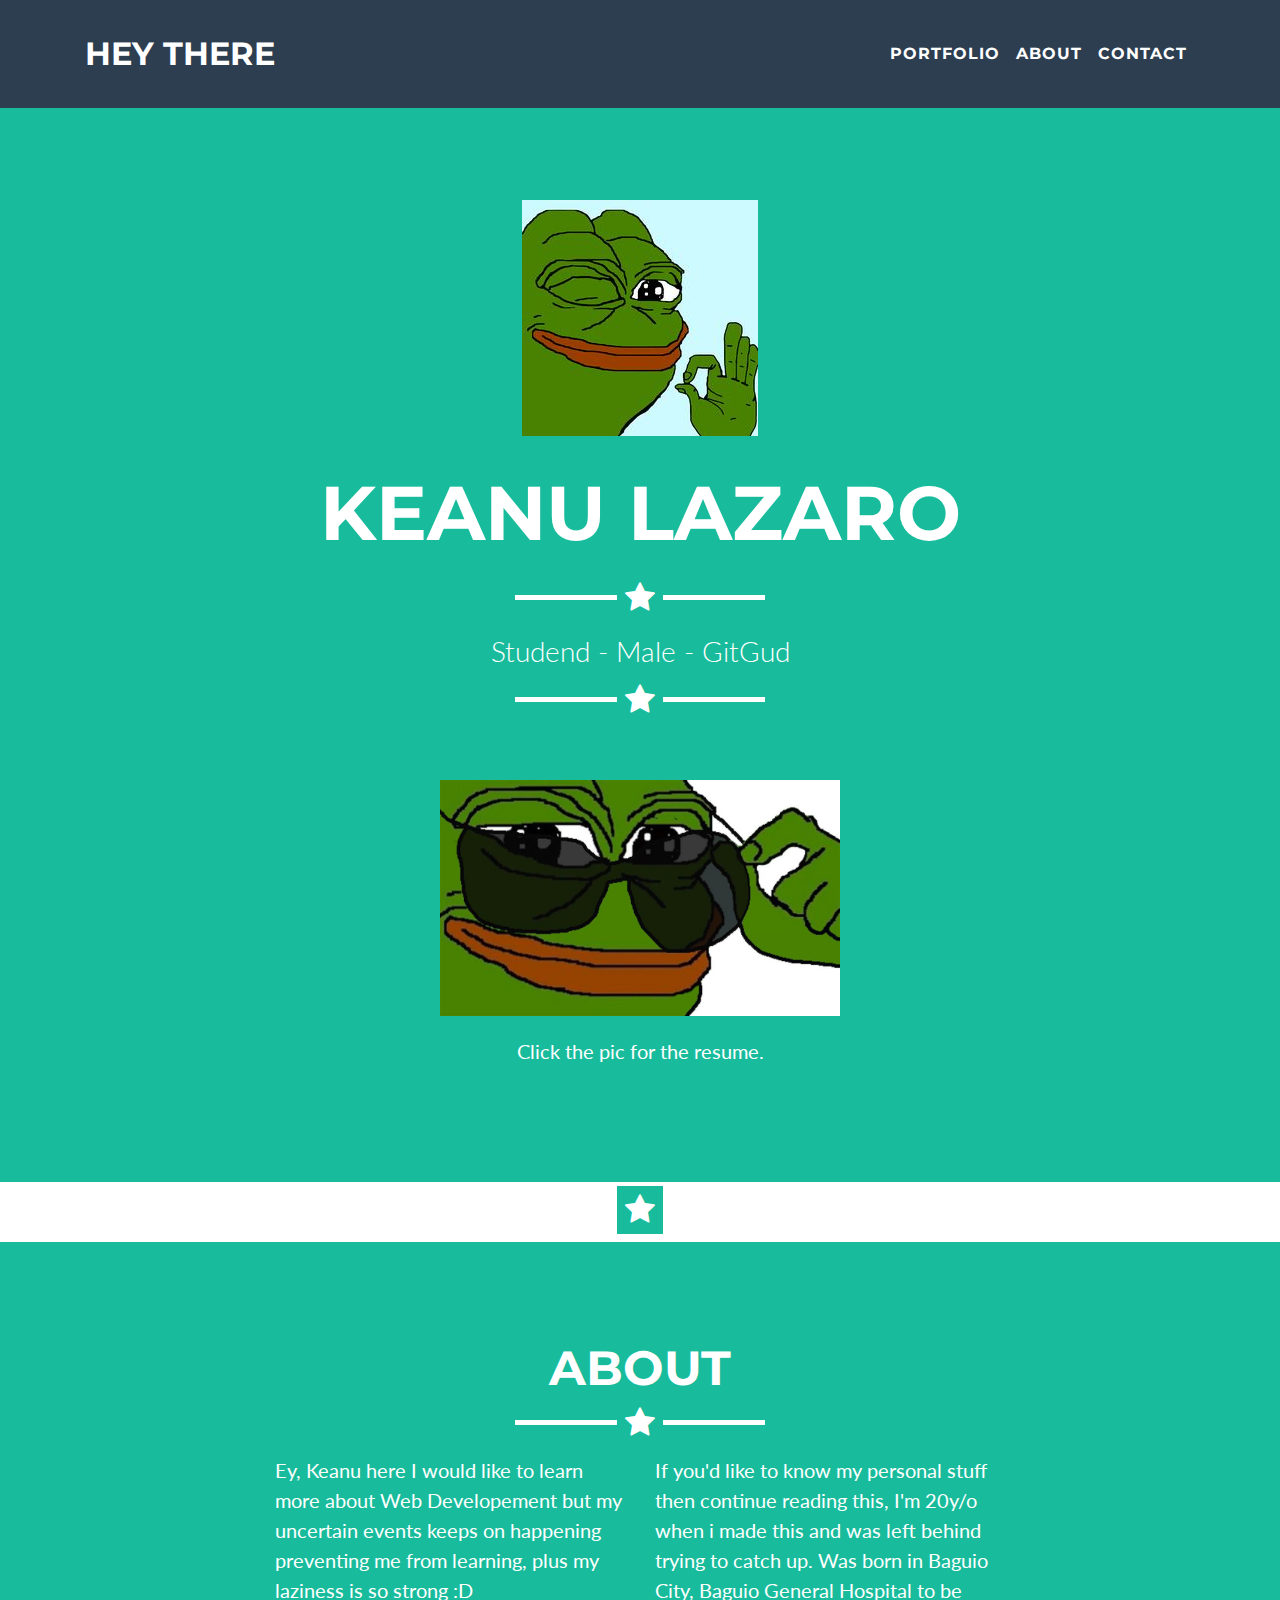
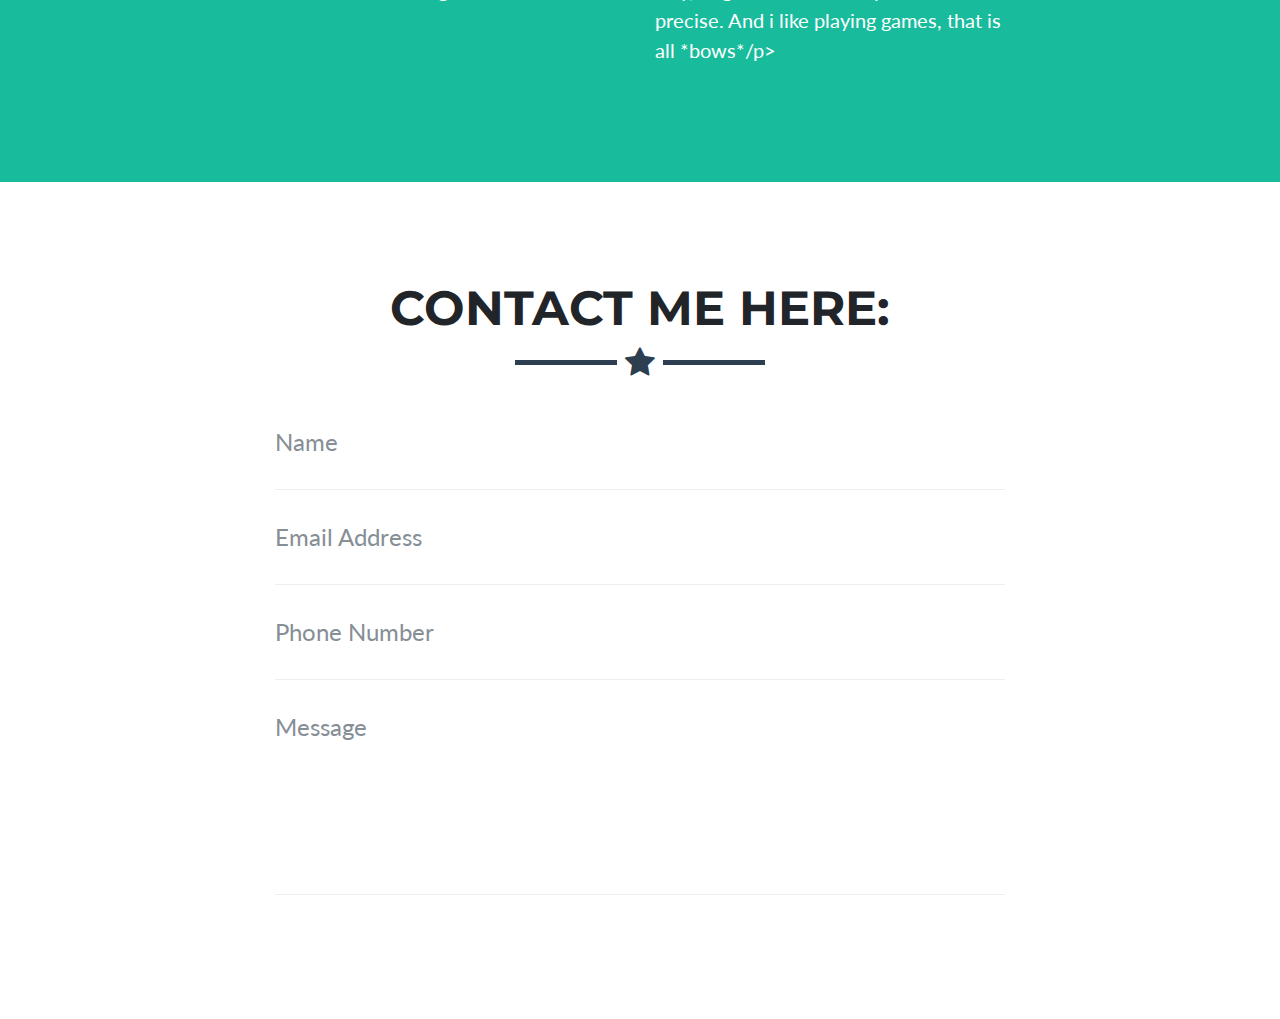
<file: index.html>
<!DOCTYPE html>
<html lang="en">

  <head>

    <meta charset="utf-8">
    <meta name="viewport" content="width=device-width, initial-scale=1, shrink-to-fit=no">
    <meta name="description" content="">
    <meta name="author" content="">

    <title>Lazaro's Portfolio</title>

    <!-- Bootstrap core CSS -->
    <link href="vendor/bootstrap/css/bootstrap.min.css" rel="stylesheet">

    <!-- Custom fonts for this template -->
    <link href="vendor/font-awesome/css/font-awesome.min.css" rel="stylesheet" type="text/css">
    <link href="https://fonts.googleapis.com/css?family=Montserrat:400,700" rel="stylesheet" type="text/css">
    <link href="https://fonts.googleapis.com/css?family=Lato:400,700,400italic,700italic" rel="stylesheet" type="text/css">

    <!-- Custom styles for this template -->
    <link href="css/freelancer.min.css" rel="stylesheet">

  </head>

  <body id="page-top">

    <!-- Navigation -->
    <nav class="navbar navbar-expand-lg navbar-light fixed-top" id="mainNav">
      <div class="container">
        <a class="navbar-brand js-scroll-trigger" href="#page-top">Hey there</a>
        <button class="navbar-toggler navbar-toggler-right" type="button" data-toggle="collapse" data-target="#navbarResponsive" aria-controls="navbarResponsive" aria-expanded="false" aria-label="Toggle navigation">
          Menu
          <i class="fa fa-bars"></i>
        </button>
        <div class="collapse navbar-collapse" id="navbarResponsive">
          <ul class="navbar-nav ml-auto">
            <li class="nav-item">
              <a class="nav-link js-scroll-trigger" href="#portfolio">Portfolio</a>
            </li>
            <li class="nav-item">
              <a class="nav-link js-scroll-trigger" href="#about">About</a>
            </li>
            <li class="nav-item">
              <a class="nav-link js-scroll-trigger" href="#contact">Contact</a>
            </li>
          </ul>
        </div>
      </div>
    </nav>

    <!-- Header -->
    <header class="masthead">
      <div class="container">
        <img class="img-fluid" src="img/pepe.jpg" alt="pepe the meme">
        <div class="intro-text">
          <span class="name">Keanu Lazaro</span>
          <hr class="star-light">
          <span class="skills">Studend - Male - GitGud</span>
          <hr class="star-light">
          <br>
          <br>
          <a href=resume.html target:"_blank"><img class="img-fluid" src="img/respic.jpg" alt="resume pic link" style="width:400px;height:236px;"></a>
          <p>Click the pic for the resume.</p>
        </div>
      </div>
    </header>

    <!-- Portfolio Grid Section -->
    
<hr class="star-light">
    <!-- About Section -->
    <section class="success" id="about">
      <div class="container">
        <h2 class="text-center">About</h2>
        <hr class="star-light"> 
        <div class="row">
          <div class="col-lg-4 ml-auto">
            <p>Ey, Keanu here I would like to learn more about Web Developement but my uncertain events keeps on happening preventing me from learning, plus my laziness is so strong :D</p>
          </div>
          <div class="col-lg-4 mr-auto">
            <p>If you'd like to know my personal stuff then continue reading this,  I'm 20y/o when i made this and was left behind trying to catch up. Was born in Baguio City, Baguio General Hospital to be precise. And i like playing games, that is all *bows*/p>
          </div>
          <div class="col-lg-8 mx-auto text-center">
            
          </div>
        </div>
      </div>
    </section>

    <!-- Contact Section -->
    <section id="contact">
      <div class="container">
        <h2 class="text-center">Contact Me Here:</h2>
        <hr class="star-primary">
        <div class="row">
          <div class="col-lg-8 mx-auto">
            <!-- To configure the contact form email address, go to mail/contact_me.php and update the email address in the PHP file on line 19. -->
            <!-- The form should work on most web servers, but if the form is not working you may need to configure your web server differently. -->
            <form name="sentMessage" id="contactForm" novalidate>
              <div class="control-group">
                <div class="form-group floating-label-form-group controls">
                  <label>Yeet </label>
                  <input class="form-control" item-details="name" type="text" placeholder="Name" required data-validation-required-message="Please enter your name.">
                  <p class="help-block text-danger"></p>
                </div>
              </div>


              <div class="control-group">
                <div class="form-group floating-label-form-group controls">
                  <label>Email Address</label>
                  <input class="form-control" id="email" type="email" placeholder="Email Address" required data-validation-required-message="Please enter your email address.">
                  <p class="help-block text-danger"></p>
                </div>
              </div>


              <div class="control-group">
                <div class="form-group floating-label-form-group controls">
                  <label>Phone Number</label>
                  <input class="form-control" id="phone" type="tel" placeholder="Phone Number" required data-validation-required-message="Please enter your phone number.">
                  <p class="help-block text-danger"></p>
                </div>
              </div>


              <div class="control-group">
                <div class="form-group floating-label-form-group controls">
                  <label>Message</label>
                  <textarea class="form-control" id="message" rows="5" placeholder="Message" required data-validation-required-message="Please enter a message."></textarea>
                  <p class="help-block text-danger"></p>
                </div>
              </div>
              <br>


            </form>
          </div>
        </div>
      </div>
    </section>

    

    <!-- Scroll to Top Button (Only visible on small and extra-small screen sizes) -->
    <div class="scroll-top d-lg-none">
      <a class="btn btn-primary js-scroll-trigger" href="#page-top">
        <i class="fa fa-chevron-up"></i>
      </a>
    </div>

    <!-- Portfolio Modals -->
    <div class="portfolio-modal modal fade" id="portfolioModal1" tabindex="-1" role="dialog" aria-hidden="true">
      <div class="modal-dialog" role="document">
        <div class="modal-content">
          <div class="close-modal" data-dismiss="modal">
            <div class="lr">
              <div class="rl"></div>
            </div>
          </div>
          <div class="container">
            <div class="row">
              <div class="col-lg-8 mx-auto">
                <div class="modal-body">
                  <h2>Project Title</h2>
                  <hr class="star-primary">
                  <img class="img-fluid img-centered" src="img/portfolio/cabin.png" alt="">
                  <p>Use this area of the page to describe your project. The icon above is part of a free icon set by
                    <a href="https://sellfy.com/p/8Q9P/jV3VZ/">Flat Icons</a>. On their website, you can download their free set with 16 icons, or you can purchase the entire set with 146 icons for only $12!</p>
                  <ul class="list-inline item-details">
                    <li>Client:
                      <strong>
                        <a href="http://startbootstrap.com">Start Bootstrap</a>
                      </strong>
                    </li>
                    <li>Date:
                      <strong>
                        <a href="http://startbootstrap.com">April 2014</a>
                      </strong>
                    </li>
                    <li>Service:
                      <strong>
                        <a href="http://startbootstrap.com">Web Development</a>
                      </strong>
                    </li>
                  </ul>
                  <button class="btn btn-success" type="button" data-dismiss="modal">
                    <i class="fa fa-times"></i>
                    Close</button>
                </div>
              </div>
            </div>
          </div>
        </div>
      </div>
    </div>
    <div class="portfolio-modal modal fade" id="portfolioModal2" tabindex="-1" role="dialog" aria-hidden="true">
      <div class="modal-dialog" role="document">
        <div class="modal-content">
          <div class="close-modal" data-dismiss="modal">
            <div class="lr">
              <div class="rl"></div>
            </div>
          </div>
          <div class="container">
            <div class="row">
              <div class="col-lg-8 mx-auto">
                <div class="modal-body">
                  <h2>Project Title</h2>
                  <hr class="star-primary">
                  <img class="img-fluid img-centered" src="img/portfolio/cake.png" alt="">
                  <p>Use this area of the page to describe your project. The icon above is part of a free icon set by
                    <a href="https://sellfy.com/p/8Q9P/jV3VZ/">Flat Icons</a>. On their website, you can download their free set with 16 icons, or you can purchase the entire set with 146 icons for only $12!</p>
                  <ul class="list-inline item-details">
                    <li>Client:
                      <strong>
                        <a href="http://startbootstrap.com">Start Bootstrap</a>
                      </strong>
                    </li>
                    <li>Date:
                      <strong>
                        <a href="http://startbootstrap.com">April 2014</a>
                      </strong>
                    </li>
                    <li>Service:
                      <strong>
                        <a href="http://startbootstrap.com">Web Development</a>
                      </strong>
                    </li>
                  </ul>
                  <button class="btn btn-success" type="button" data-dismiss="modal">
                    <i class="fa fa-times"></i>
                    Close</button>
                </div>
              </div>
            </div>
          </div>
        </div>
      </div>
    </div>
    <div class="portfolio-modal modal fade" id="portfolioModal3" tabindex="-1" role="dialog" aria-hidden="true">
      <div class="modal-dialog" role="document">
        <div class="modal-content">
          <div class="close-modal" data-dismiss="modal">
            <div class="lr">
              <div class="rl"></div>
            </div>
          </div>
          <div class="container">
            <div class="row">
              <div class="col-lg-8 mx-auto">
                <div class="modal-body">
                  <h2>Project Title</h2>
                  <hr class="star-primary">
                  <img class="img-fluid img-centered" src="img/portfolio/circus.png" alt="">
                  <p>Use this area of the page to describe your project. The icon above is part of a free icon set by
                    <a href="https://sellfy.com/p/8Q9P/jV3VZ/">Flat Icons</a>. On their website, you can download their free set with 16 icons, or you can purchase the entire set with 146 icons for only $12!</p>
                  <ul class="list-inline item-details">
                    <li>Client:
                      <strong>
                        <a href="http://startbootstrap.com">Start Bootstrap</a>
                      </strong>
                    </li>
                    <li>Date:
                      <strong>
                        <a href="http://startbootstrap.com">April 2014</a>
                      </strong>
                    </li>
                    <li>Service:
                      <strong>
                        <a href="http://startbootstrap.com">Web Development</a>
                      </strong>
                    </li>
                  </ul>
                  <button class="btn btn-success" type="button" data-dismiss="modal">
                    <i class="fa fa-times"></i>
                    Close</button>
                </div>
              </div>
            </div>
          </div>
        </div>
      </div>
    </div>
    <div class="portfolio-modal modal fade" id="portfolioModal4" tabindex="-1" role="dialog" aria-hidden="true">
      <div class="modal-dialog" role="document">
        <div class="modal-content">
          <div class="close-modal" data-dismiss="modal">
            <div class="lr">
              <div class="rl"></div>
            </div>
          </div>
          <div class="container">
            <div class="row">
              <div class="col-lg-8 mx-auto">
                <div class="modal-body">
                  <h2>Project Title</h2>
                  <hr class="star-primary">
                  <img class="img-fluid img-centered" src="img/portfolio/game.png" alt="">
                  <p>Use this area of the page to describe your project. The icon above is part of a free icon set by
                    <a href="https://sellfy.com/p/8Q9P/jV3VZ/">Flat Icons</a>. On their website, you can download their free set with 16 icons, or you can purchase the entire set with 146 icons for only $12!</p>
                  <ul class="list-inline item-details">
                    <li>Client:
                      <strong>
                        <a href="http://startbootstrap.com">Start Bootstrap</a>
                      </strong>
                    </li>
                    <li>Date:
                      <strong>
                        <a href="http://startbootstrap.com">April 2014</a>
                      </strong>
                    </li>
                    <li>Service:
                      <strong>
                        <a href="http://startbootstrap.com">Web Development</a>
                      </strong>
                    </li>
                  </ul>
                  <button class="btn btn-success" type="button" data-dismiss="modal">
                    <i class="fa fa-times"></i>
                    Close</button>
                </div>
              </div>
            </div>
          </div>
        </div>
      </div>
    </div>
    <div class="portfolio-modal modal fade" id="portfolioModal5" tabindex="-1" role="dialog" aria-hidden="true">
      <div class="modal-dialog" role="document">
        <div class="modal-content">
          <div class="close-modal" data-dismiss="modal">
            <div class="lr">
              <div class="rl"></div>
            </div>
          </div>
          <div class="container">
            <div class="row">
              <div class="col-lg-8 mx-auto">
                <div class="modal-body">
                  <h2>Project Title</h2>
                  <hr class="star-primary">
                  <img class="img-fluid img-centered" src="img/portfolio/safe.png" alt="">
                  <p>Use this area of the page to describe your project. The icon above is part of a free icon set by
                    <a href="https://sellfy.com/p/8Q9P/jV3VZ/">Flat Icons</a>. On their website, you can download their free set with 16 icons, or you can purchase the entire set with 146 icons for only $12!</p>
                  <ul class="list-inline item-details">
                    <li>Client:
                      <strong>
                        <a href="http://startbootstrap.com">Start Bootstrap</a>
                      </strong>
                    </li>
                    <li>Date:
                      <strong>
                        <a href="http://startbootstrap.com">April 2014</a>
                      </strong>
                    </li>
                    <li>Service:
                      <strong>
                        <a href="http://startbootstrap.com">Web Development</a>
                      </strong>
                    </li>
                  </ul>
                  <button class="btn btn-success" type="button" data-dismiss="modal">
                    <i class="fa fa-times"></i>
                    Close</button>
                </div>
              </div>
            </div>
          </div>
        </div>
      </div>
    </div>
    <div class="portfolio-modal modal fade" id="portfolioModal6" tabindex="-1" role="dialog" aria-hidden="true">
      <div class="modal-dialog" role="document">
        <div class="modal-content">
          <div class="close-modal" data-dismiss="modal">
            <div class="lr">
              <div class="rl"></div>
            </div>
          </div>
          <div class="container">
            <div class="row">
              <div class="col-lg-8 mx-auto">
                <div class="modal-body">
                  <h2>Project Title</h2>
                  <hr class="star-primary">
                  <img class="img-fluid img-centered" src="img/portfolio/submarine.png" alt="">
                  <p>Use this area of the page to describe your project. The icon above is part of a free icon set by
                    <a href="https://sellfy.com/p/8Q9P/jV3VZ/">Flat Icons</a>. On their website, you can download their free set with 16 icons, or you can purchase the entire set with 146 icons for only $12!</p>
                  <ul class="list-inline item-details">
                    <li>Client:
                      <strong>
                        <a href="http://startbootstrap.com">Start Bootstrap</a>
                      </strong>
                    </li>
                    <li>Date:
                      <strong>
                        <a href="http://startbootstrap.com">April 2014</a>
                      </strong>
                    </li>
                    <li>Service:
                      <strong>
                        <a href="http://startbootstrap.com">Web Development</a>
                      </strong>
                    </li>
                  </ul>
                  <button class="btn btn-success" type="button" data-dismiss="modal">
                    <i class="fa fa-times"></i>
                    Close</button>
                </div>
              </div>
            </div>
          </div>
        </div>
      </div>
    </div>

    <!-- Bootstrap core JavaScript -->
    <script src="vendor/jquery/jquery.min.js"></script>
    <script src="vendor/popper/popper.min.js"></script>
    <script src="vendor/bootstrap/js/bootstrap.min.js"></script>

    <!-- Plugin JavaScript -->
    <script src="vendor/jquery-easing/jquery.easing.min.js"></script>

    <!-- Contact Form JavaScript -->
    <script src="js/jqBootstrapValidation.js"></script>
    <script src="js/contact_me.js"></script>

    <!-- Custom scripts for this template -->
    <script src="js/freelancer.min.js"></script>

  </body>

</html>
</file>
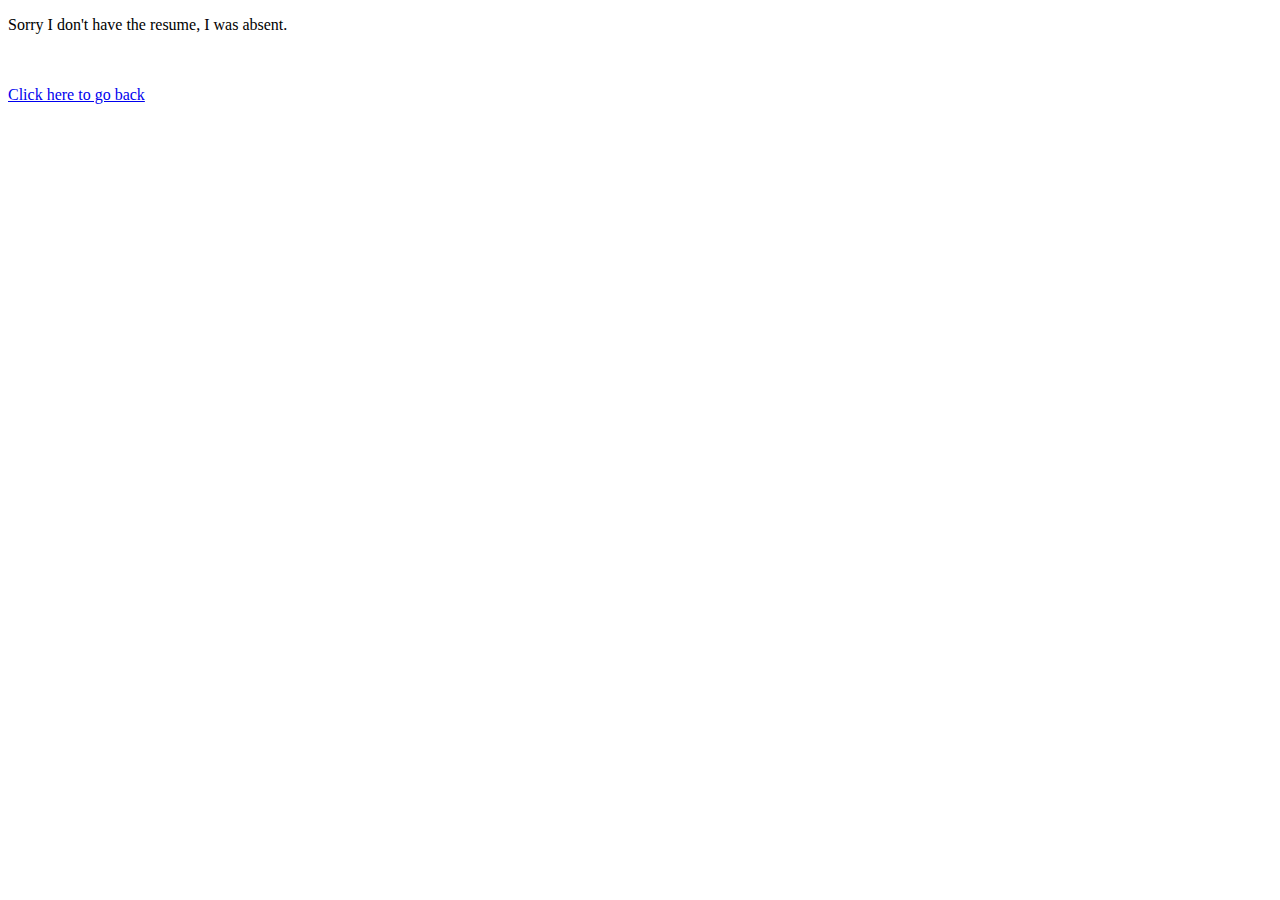
<file: resume.html>
<!DOCTYPE html>
<html>
<head>
	<title>My Resume</title>
	<body>
		<p>Sorry I don't have the resume, I was absent.</p>
		<br>
		<br>
		<a href="index.html">Click here to go back</a>

	</body>
</head>
</html>
</file>
<file: css/freelancer.min.css>
/*!
 * Start Bootstrap - Freelancer v4.0.0-beta (http://startbootstrap.com/template-overviews/freelancer)
 * Copyright 2013-2017 Start Bootstrap
 * Licensed under MIT (https://github.com/BlackrockDigital/startbootstrap-freelancer/blob/master/LICENSE)
 */body{font-family:Lato,'Helvetica Neue',Helvetica,Arial,sans-serif;overflow-x:hidden}p{font-size:20px}p.small{font-size:16px}a,a.active,a:active,a:focus,a:hover{color:#18bc9c;outline:0}h1,h2,h3,h4,h5,h6{font-family:Montserrat,'Helvetica Neue',Helvetica,Arial,sans-serif;font-weight:700;text-transform:uppercase}hr.star-light,hr.star-primary{max-width:250px;margin:25px auto 30px;padding:0;text-align:center;border:none;border-top:solid 5px}hr.star-light:after,hr.star-primary:after{font-family:FontAwesome;font-size:2em;position:relative;top:-.8em;display:inline-block;padding:0 .25em;content:'\f005'}hr.star-light{border-color:#fff}hr.star-light:after{color:#fff;background-color:#18bc9c}hr.star-primary{border-color:#2c3e50}hr.star-primary:after{color:#2c3e50;background-color:#fff}.img-centered{margin:0 auto}section{padding:100px 0}section h2{font-size:3em;margin:0}section.success{color:#fff;background:#18bc9c}@media (max-width:767px){section{padding:75px 0}section.first{padding-top:75px}}.scroll-top{position:fixed;z-index:1049;right:2%;bottom:2%;width:50px;height:50px}.scroll-top .btn{font-size:16px;line-height:28px;width:50px;height:50px;text-align:center;border-radius:100%}.scroll-top .btn:focus{outline:0}#mainNav{font-family:Montserrat,'Helvetica Neue',Helvetica,Arial,sans-serif;font-weight:700;text-transform:uppercase;border:none;background:#2c3e50}#mainNav a:focus{outline:0}#mainNav .navbar-brand{font-size:1.1rem;color:#fff}#mainNav .navbar-brand.active,#mainNav .navbar-brand:active,#mainNav .navbar-brand:focus,#mainNav .navbar-brand:hover{color:#fff}#mainNav .navbar-nav{letter-spacing:1px}#mainNav .navbar-nav li.nav-item a.nav-link{color:#fff}#mainNav .navbar-nav li.nav-item a.nav-link:hover{color:#18bc9c;outline:0}#mainNav .navbar-nav li.nav-item a.nav-link:active,#mainNav .navbar-nav li.nav-item a.nav-link:focus{color:#fff}#mainNav .navbar-toggler{font-size:14px;padding:11px;text-transform:uppercase;color:#fff;border-color:#fff}#mainNav .navbar-toggler:focus,#mainNav .navbar-toggler:hover{color:#fff;border-color:#18bc9c;background-color:#18bc9c}@media (min-width:992px){#mainNav{padding-top:25px;padding-bottom:25px;-webkit-transition:padding-top .3s,padding-bottom .3s;-moz-transition:padding-top .3s,padding-bottom .3s;transition:padding-top .3s,padding-bottom .3s}#mainNav .navbar-brand{font-size:2em;-webkit-transition:all .3s;-moz-transition:all .3s;transition:all .3s}#mainNav .navbar-nav>li.nav-item>a.nav-link.active{color:#fff;border-radius:3px;background:#18bc9c}#mainNav .navbar-nav>li.nav-item>a.nav-link.active:active,#mainNav .navbar-nav>li.nav-item>a.nav-link.active:focus,#mainNav .navbar-nav>li.nav-item>a.nav-link.active:hover{color:#fff;background:#18bc9c}#mainNav.navbar-shrink{padding-top:10px;padding-bottom:10px}#mainNav.navbar-shrink .navbar-brand{font-size:1.5em}}header.masthead{padding-top:100px;padding-bottom:50px;text-align:center;color:#fff;background:#18bc9c}header.masthead img{display:block;margin:0 auto 20px}header.masthead .intro-text .name{font-family:Montserrat,'Helvetica Neue',Helvetica,Arial,sans-serif;font-size:2em;font-weight:700;display:block;text-transform:uppercase}header.masthead .intro-text .skills{font-size:1.25em;font-weight:300}@media (min-width:768px){header.masthead{padding-top:200px;padding-bottom:100px}header.masthead .intro-text .name{font-size:4.75em}header.masthead .intro-text .skills{font-size:1.75em}}#portfolio .portfolio-item{right:0;margin:0 0 15px}#portfolio .portfolio-item .portfolio-link{position:relative;display:block;max-width:400px;margin:0 auto;cursor:pointer}#portfolio .portfolio-item .portfolio-link .caption{position:absolute;width:100%;height:100%;-webkit-transition:all ease .5s;-moz-transition:all ease .5s;transition:all ease .5s;opacity:0;background:rgba(24,188,156,.9)}#portfolio .portfolio-item .portfolio-link .caption:hover{opacity:1}#portfolio .portfolio-item .portfolio-link .caption .caption-content{font-size:20px;position:absolute;top:50%;width:100%;height:20px;margin-top:-12px;text-align:center;color:#fff}#portfolio .portfolio-item .portfolio-link .caption .caption-content i{margin-top:-12px}#portfolio .portfolio-item .portfolio-link .caption .caption-content h3,#portfolio .portfolio-item .portfolio-link .caption .caption-content h4{margin:0}#portfolio *{z-index:2}@media (min-width:767px){#portfolio .portfolio-item{margin:0 0 30px}}.portfolio-modal .modal-dialog{max-width:100%;min-height:100%;margin:0;padding:0;text-align:center;border:none;border-radius:0;background-clip:border-box;-webkit-box-shadow:none;box-shadow:none}.portfolio-modal .modal-dialog .modal-content{padding:100px 0;border:0;border-radius:0}.portfolio-modal .modal-dialog .modal-content h2{font-size:3em;margin:0}.portfolio-modal .modal-dialog .modal-content img{margin-bottom:30px}.portfolio-modal .modal-dialog .modal-content .item-details{margin:30px 0}.portfolio-modal .close-modal{position:absolute;top:25px;right:25px;width:75px;height:75px;cursor:pointer;background-color:transparent}.portfolio-modal .close-modal:hover{opacity:.3}.portfolio-modal .close-modal .lr{z-index:1051;width:1px;height:75px;margin-left:35px;-webkit-transform:rotate(45deg);-ms-transform:rotate(45deg);transform:rotate(45deg);background-color:#2c3e50}.portfolio-modal .close-modal .lr .rl{z-index:1052;width:1px;height:75px;-webkit-transform:rotate(90deg);-ms-transform:rotate(90deg);transform:rotate(90deg);background-color:#2c3e50}.portfolio-modal .modal-backdrop{display:none;opacity:0}.floating-label-form-group{position:relative;margin-bottom:0;padding-bottom:.5em;border-bottom:1px solid #eee}.floating-label-form-group input,.floating-label-form-group textarea{font-size:1.5em;position:relative;z-index:1;padding-right:0;padding-left:0;resize:none;border:none;border-radius:0;background:0 0;box-shadow:none!important}.floating-label-form-group label{font-size:.85em;line-height:1.764705882em;position:relative;z-index:0;top:2em;display:block;margin:0;-webkit-transition:top .3s ease,opacity .3s ease;-moz-transition:top .3s ease,opacity .3s ease;-ms-transition:top .3s ease,opacity .3s ease;transition:top .3s ease,opacity .3s ease;vertical-align:middle;vertical-align:baseline;opacity:0}.floating-label-form-group:not(:first-child){padding-left:14px;border-left:1px solid #eee}.floating-label-form-group-with-value label{top:0;opacity:1}.floating-label-form-group-with-focus label{color:#18bc9c}form .row:first-child .floating-label-form-group{border-top:1px solid #eee}footer{color:#fff}footer h3{margin-bottom:30px}footer .footer-above{padding-top:50px;background-color:#2c3e50}footer .footer-col{margin-bottom:50px}footer .footer-below{padding:25px 0;background-color:#2c3e50}.btn-outline{font-size:20px;margin-top:15px;transition:all .3s ease-in-out;color:#fff;border:solid 2px #fff;background:0 0}.btn-outline.active,.btn-outline:active,.btn-outline:focus,.btn-outline:hover{color:#18bc9c;border:solid 2px #fff;background:#fff}.btn-primary{font-weight:700;color:#fff;border-color:#2c3e50;background-color:#2c3e50}.btn-primary.focus,.btn-primary:focus{color:#fff;border-color:#000;background-color:#1a252f}.btn-primary:hover{color:#fff;border-color:#161f29;background-color:#1a252f}.btn-primary.active,.btn-primary:active,.open>.btn-primary.dropdown-toggle{color:#fff;border-color:#161f29;background-color:#1a252f}.btn-primary.active.focus,.btn-primary.active:focus,.btn-primary.active:hover,.btn-primary:active.focus,.btn-primary:active:focus,.btn-primary:active:hover,.open>.btn-primary.dropdown-toggle.focus,.open>.btn-primary.dropdown-toggle:focus,.open>.btn-primary.dropdown-toggle:hover{color:#fff;border-color:#000;background-color:#0d1318}.btn-primary.active,.btn-primary:active,.open>.btn-primary.dropdown-toggle{background-image:none}.btn-primary.disabled.focus,.btn-primary.disabled:focus,.btn-primary.disabled:hover,.btn-primary[disabled].focus,.btn-primary[disabled]:focus,.btn-primary[disabled]:hover,fieldset[disabled] .btn-primary.focus,fieldset[disabled] .btn-primary:focus,fieldset[disabled] .btn-primary:hover{border-color:#2c3e50;background-color:#2c3e50}.btn-primary .badge{color:#2c3e50;background-color:#fff}.btn-success{font-weight:700;color:#fff;border-color:#18bc9c;background-color:#18bc9c}.btn-success.focus,.btn-success:focus{color:#fff;border-color:#0a4b3e;background-color:#128f76}.btn-success:hover{color:#fff;border-color:#11866f;background-color:#128f76}.btn-success.active,.btn-success:active,.open>.btn-success.dropdown-toggle{color:#fff;border-color:#11866f;background-color:#128f76}.btn-success.active.focus,.btn-success.active:focus,.btn-success.active:hover,.btn-success:active.focus,.btn-success:active:focus,.btn-success:active:hover,.open>.btn-success.dropdown-toggle.focus,.open>.btn-success.dropdown-toggle:focus,.open>.btn-success.dropdown-toggle:hover{color:#fff;border-color:#0a4b3e;background-color:#0e6f5c}.btn-success.active,.btn-success:active,.open>.btn-success.dropdown-toggle{background-image:none}.btn-success.disabled.focus,.btn-success.disabled:focus,.btn-success.disabled:hover,.btn-success[disabled].focus,.btn-success[disabled]:focus,.btn-success[disabled]:hover,fieldset[disabled] .btn-success.focus,fieldset[disabled] .btn-success:focus,fieldset[disabled] .btn-success:hover{border-color:#18bc9c;background-color:#18bc9c}.btn-success .badge{color:#18bc9c;background-color:#fff}.btn-social{font-size:20px;line-height:45px;display:inline-block;width:50px;height:50px;text-align:center;border:2px solid #fff;border-radius:100%}.btn.active,.btn:active,.btn:focus{outline:0}
</file>
